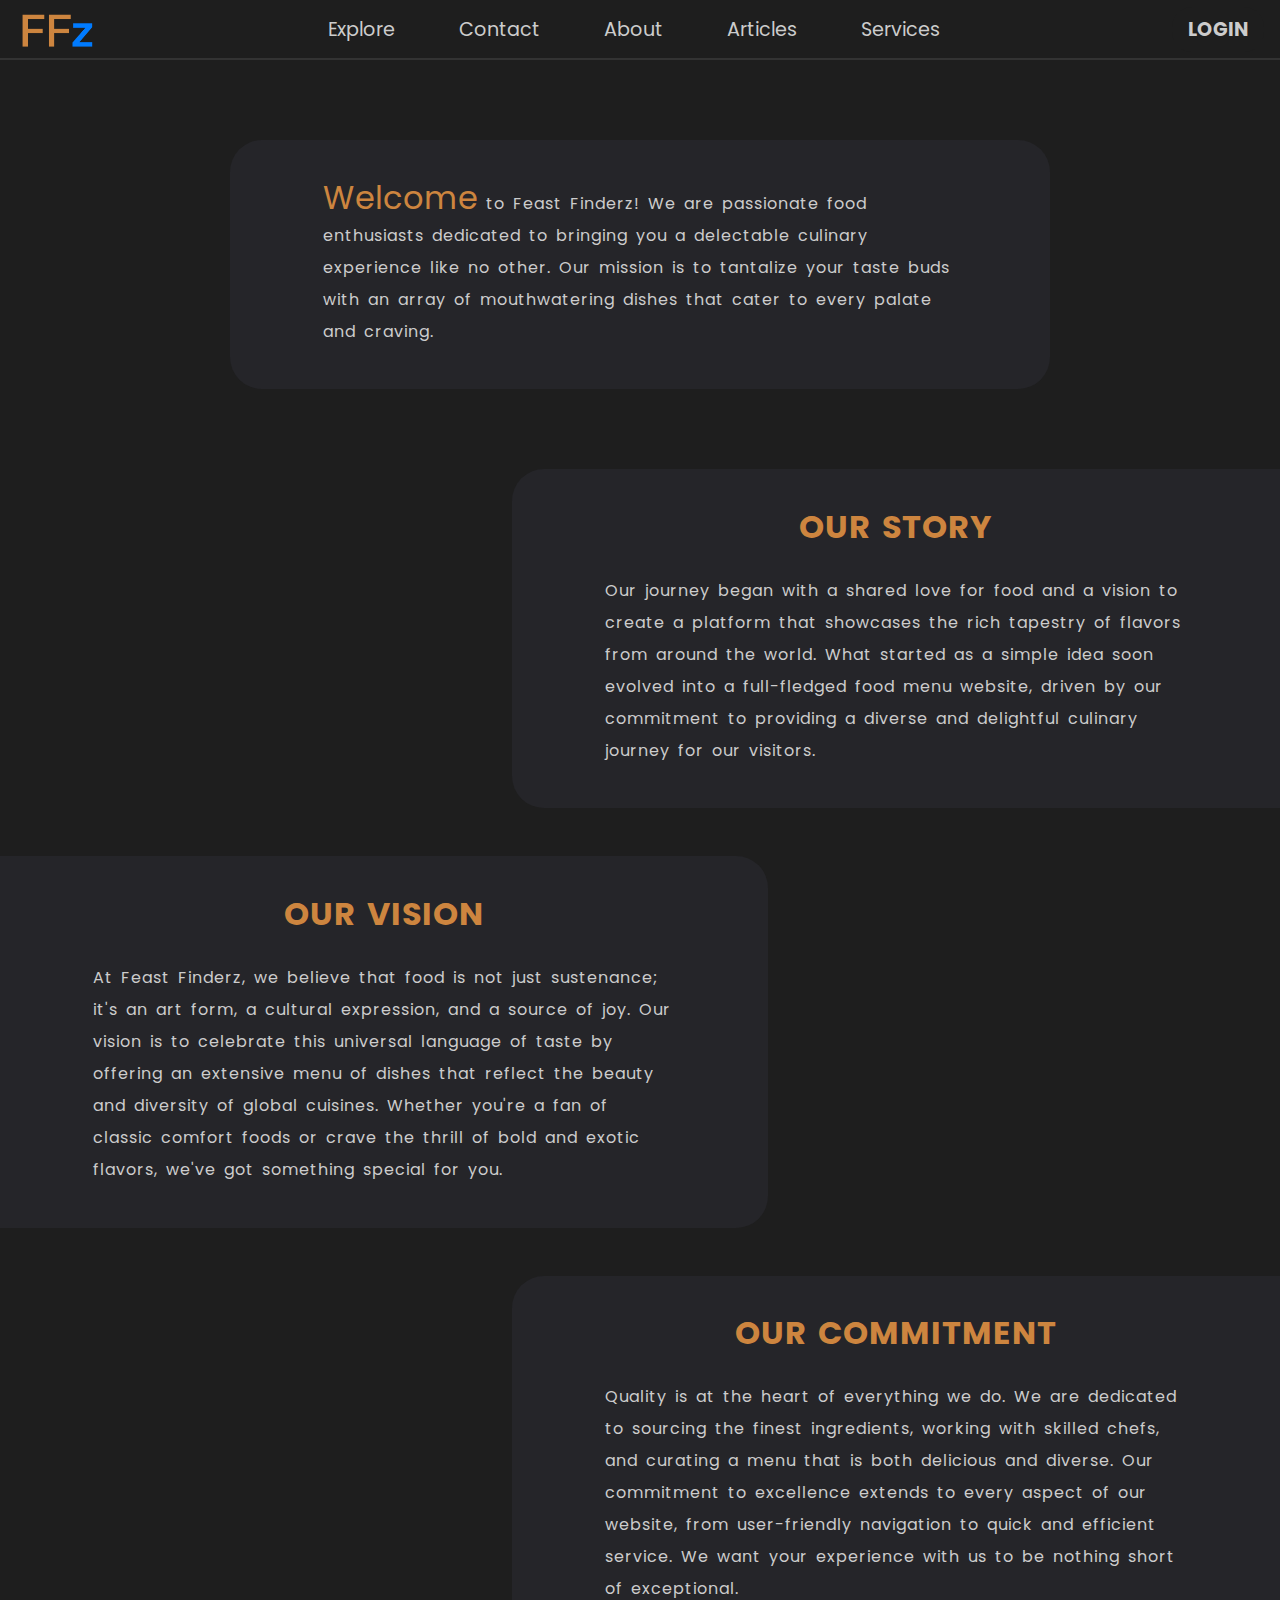
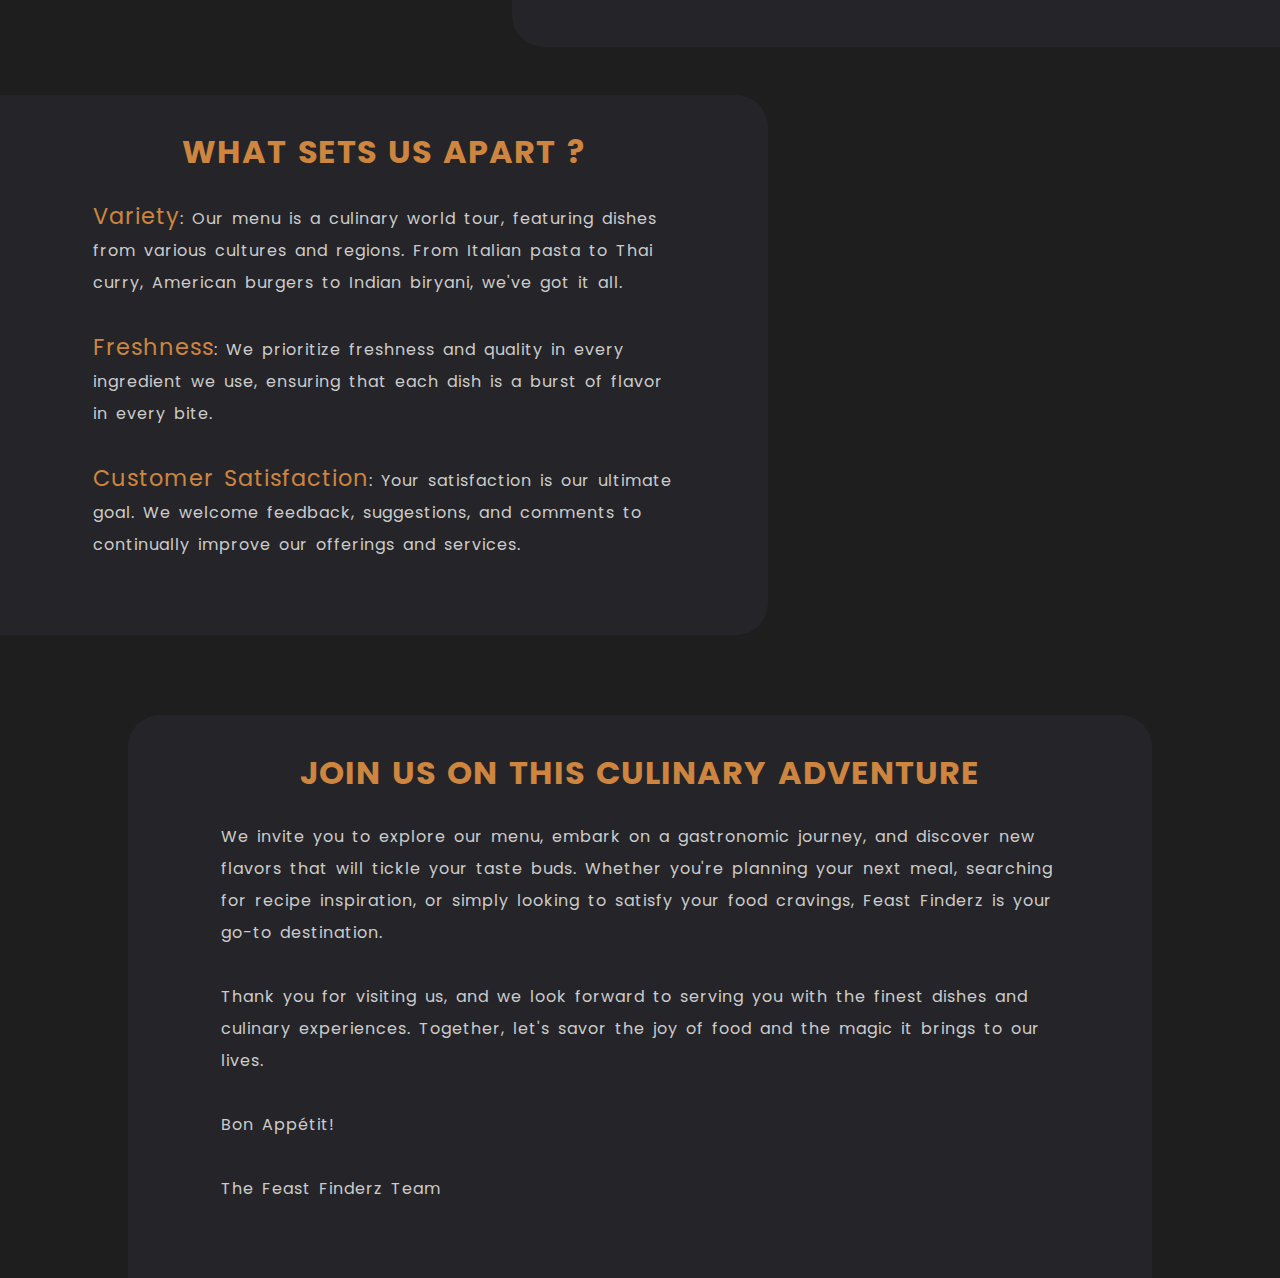
<file: pages/about.html>
<!DOCTYPE html>
<html lang="en">

<head>
  <meta charset="UTF-8" />
  <meta name="viewport" content="width=device-width, initial-scale=1.0" />
  <link rel="stylesheet" href="https://cdnjs.cloudflare.com/ajax/libs/font-awesome/6.4.2/css/all.min.css"
    integrity="sha512-z3gLpd7yknf1YoNbCzqRKc4qyor8gaKU1qmn+CShxbuBusANI9QpRohGBreCFkKxLhei6S9CQXFEbbKuqLg0DA=="
    crossorigin="anonymous" referrerpolicy="no-referrer" />
  <link rel="shortcut icon" href="#">
  <link rel="stylesheet" href="../styles/about.css" />
  <title>Feast Finderzz - About</title>
</head>

<body>
  <div class="navbar">
    <a href="../index.html" class="logo"><img src="/assets/img/logo.png" alt="" /></a>
    <div class="links">
      <li><a href="/pages/explore.html">Explore</a></li>
      <li><a href="/pages/contact.html">Contact</a></li>
      <li><a href="/pages/about.html">About</a></li>
      <li><a href="/pages/articles.html">Articles</a></li>
      <li><a href="/pages/services.html">Services</a></li>
    </div>
    <a href="/pages/login.html" class="action-btn">LOGIN</a>
    <a href="javascript:void(0)" class="toggle-btn" onclick="openOverlay()">&#9776;</a>
  </div>


  <div id="overlay" class="overlay">
    <a href="javascript:void(0)" class="closebtn" onclick="closeOverlay()">&times;</a>
    <div class="overlay-content">
      <li><a href="/pages/explore.html">Explore</a></li>
      <li><a href="/pages/contact.html">Contact</a></li>
      <li><a href="/pages/about.html">About</a></li>
      <li><a href="/pages/articles.html">Articles</a></li>
      <li><a href="/pages/services.html">Services</a></li>
      <li><a href="/pages/login.html">Login</a></li>
    </div>
  </div>


  <div class="about-content">

    <div class="about-head-foot" id="about-welcome">
      <p><span>Welcome</span> to Feast Finderz! We are passionate food enthusiasts dedicated to bringing you a
        delectable
        culinary experience like no other. Our mission is to tantalize your taste buds with an array of mouthwatering
        dishes that cater to every palate and craving.</p>
    </div>

    <div class="about-right">
      <h2>Our Story</h2>
      <p>Our journey began with a shared love for food and a vision to create a platform that showcases the rich
        tapestry
        of flavors from around the world. What started as a simple idea soon evolved into a full-fledged food menu
        website, driven by our commitment to providing a diverse and delightful culinary journey for our visitors.</p>
      <!-- <br> -->
    </div>

    <div class="about-left">
      <h2>Our Vision</h2>
      <p>At Feast Finderz, we believe that food is not just sustenance; it's an art form, a cultural
        expression, and a source of joy. Our vision is to celebrate this universal language of taste by offering an
        extensive menu of dishes that reflect the beauty and diversity of global cuisines. Whether you're a fan of
        classic
        comfort foods or crave the thrill of bold and exotic flavors, we've got something special for you.</p>
    </div>

    <div class="about-right">
      <h2>Our Commitment</h2>
      <p>Quality is at the heart of everything we do. We are dedicated to sourcing the finest ingredients, working with
        skilled chefs, and curating a menu that is both delicious and diverse. Our commitment to excellence extends to
        every aspect of our website, from user-friendly navigation to quick and efficient service. We want your
        experience
        with us to be nothing short of exceptional.</p>
      <!-- <br> -->
    </div>

    <div class="about-left">
      <h2>What Sets Us Apart ?</h2>
      <p><span id="text-orange">Variety</span>: Our menu is a culinary world tour, featuring dishes from various
        cultures and regions. From Italian
        pasta to Thai curry, American burgers to Indian biryani, we've got it all.

      <p><span id="text-orange">Freshness</span>: We prioritize freshness and quality in every ingredient we use,
        ensuring that each dish is a burst
        of
        flavor in every bite.</p>
      <p><span id="text-orange">Customer Satisfaction</span>: Your satisfaction is our ultimate goal. We welcome
        feedback, suggestions, and comments
        to
        continually improve our offerings and services.</p>
      </p>
    </div>

    <div class="about-head-foot" id="about-vision">
      <h2>Join Us on This Culinary Adventure</h2>
      <p>We invite you to explore our menu, embark on a gastronomic journey, and discover new flavors that will tickle
        your taste buds. Whether you're planning your next meal, searching for recipe inspiration, or simply looking to
        satisfy your food cravings, Feast Finderz is your go-to destination.

      <p>
        Thank you for visiting us, and we look forward to serving you with the finest dishes and culinary experiences.
        Together, let's savor the joy of food and the magic it brings to our lives.
      </p>

      <p>Bon Appétit!</p>
      <p>The Feast Finderz Team</p>
      </p>
    </div>

  </div>


  <script src="../navScript.js" defer></script>

</body>

</html>
</file>
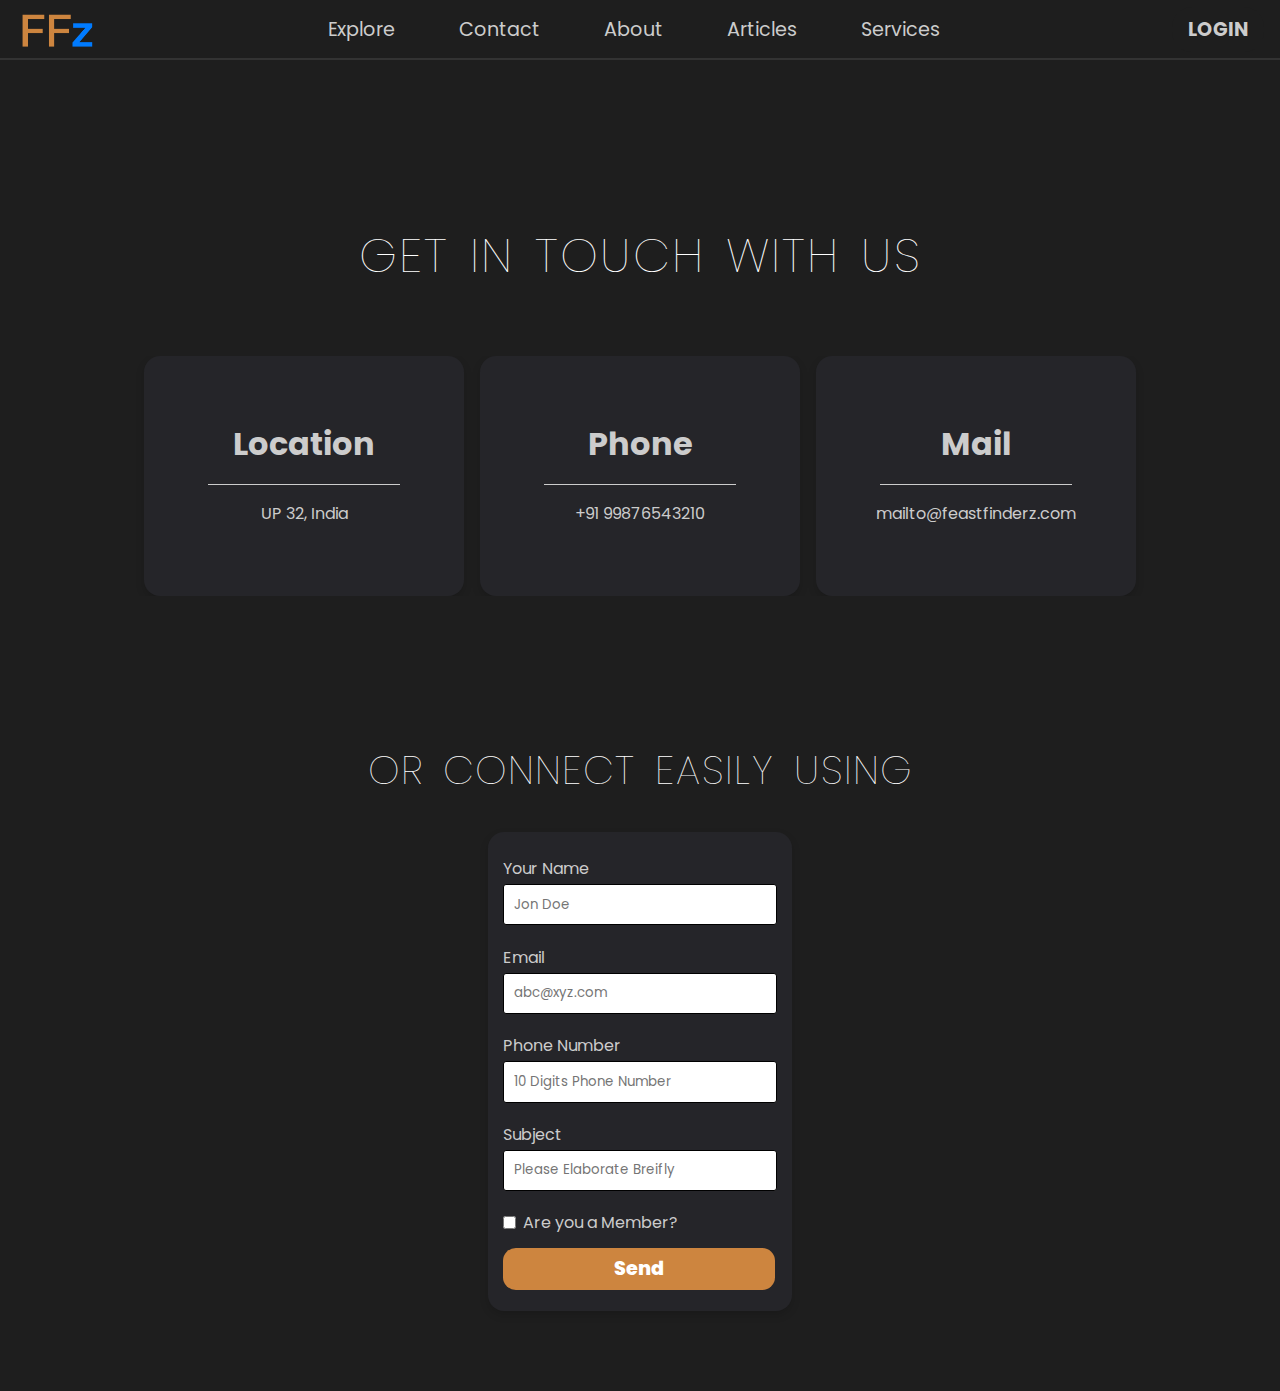
<file: pages/contact.html>
<!DOCTYPE html>
<html lang="en">

<head>
  <meta charset="UTF-8" />
  <meta name="viewport" content="width=device-width, initial-scale=1.0" />
  <link rel="stylesheet" href="https://cdnjs.cloudflare.com/ajax/libs/font-awesome/6.4.2/css/all.min.css"
    integrity="sha512-z3gLpd7yknf1YoNbCzqRKc4qyor8gaKU1qmn+CShxbuBusANI9QpRohGBreCFkKxLhei6S9CQXFEbbKuqLg0DA=="
    crossorigin="anonymous" referrerpolicy="no-referrer" />
  <link rel="shortcut icon" href="#">
  <link rel="stylesheet" href="../styles/contact.css" />
  <title>Feast Finderz - Contact</title>
</head>

<body>

  <div class="navbar">
    <a href="../index.html" class="logo"><img src="/assets/img/logo.png" alt="" /></a>
    <div class="links">
      <li><a href="/pages/explore.html">Explore</a></li>
      <li><a href="/pages/contact.html">Contact</a></li>
      <li><a href="/pages/about.html">About</a></li>
      <li><a href="/pages/articles.html">Articles</a></li>
      <li><a href="/pages/services.html">Services</a></li>
    </div>
    <a href="/pages/login.html" class="action-btn">LOGIN</a>
    <a href="javascript:void(0)" class="toggle-btn" onclick="openOverlay()">&#9776;</a>
  </div>


  <div id="overlay" class="overlay">
    <a href="javascript:void(0)" class="closebtn" onclick="closeOverlay()">&times;</a>
    <div class="overlay-content">
      <li><a href="/pages/explore.html">Explore</a></li>
      <li><a href="/pages/contact.html">Contact</a></li>
      <li><a href="/pages/about.html">About</a></li>
      <li><a href="/pages/articles.html">Articles</a></li>
      <li><a href="/pages/services.html">Services</a></li>
      <li><a href="/pages/login.html">Login</a></li>
    </div>
  </div>


  <div class="contact-page">
    <h1>Get in touch with us</h1>

    <div class="contact-page-card-container">

      <div class="contact-page-card">
        <h4>Location</h4>
        <h6>line</h6>
        <p>UP 32, India</p>
      </div>

      <div class="contact-page-card">
        <h4>Phone</h4>
        <h6>line</h6>
        <p>+91 99876543210</p>
      </div>

      <div class="contact-page-card">
        <h4>Mail</h4>
        <h6>line</h6>
        <p>mailto@feastfinderz.com</p>
      </div>

    </div>


    <h2>Or connect easily using </h2>
  </div>

  <div class="contact-us-form">
    <form action="">
      <div class="element">
        <label for="">Your Name</label>
        <input required="" type="text" placeholder="Jon Doe" required />
      </div>
      <div class="element"> <label for="">Email</label>
        <input required="" type="email" placeholder="abc@xyz.com" required />
      </div>
      <div class="element"> <label for="">Phone Number</label>
        <input required="" type="text" placeholder="10 Digits Phone Number" required />
      </div>
      <div class="element">
        <label for="">Subject</label>
        <input required="" type="text" placeholder="Please Elaborate Breifly" required />
      </div>
      <div class="check-sec">
        <input type="checkbox" />
        <p>Are you a Member?</p>
      </div>
      <button type="submit">Send</button>
    </form>
  </div>
  </div>


  <script src="../navScript.js" defer></script>


</body>

</html>
</file>
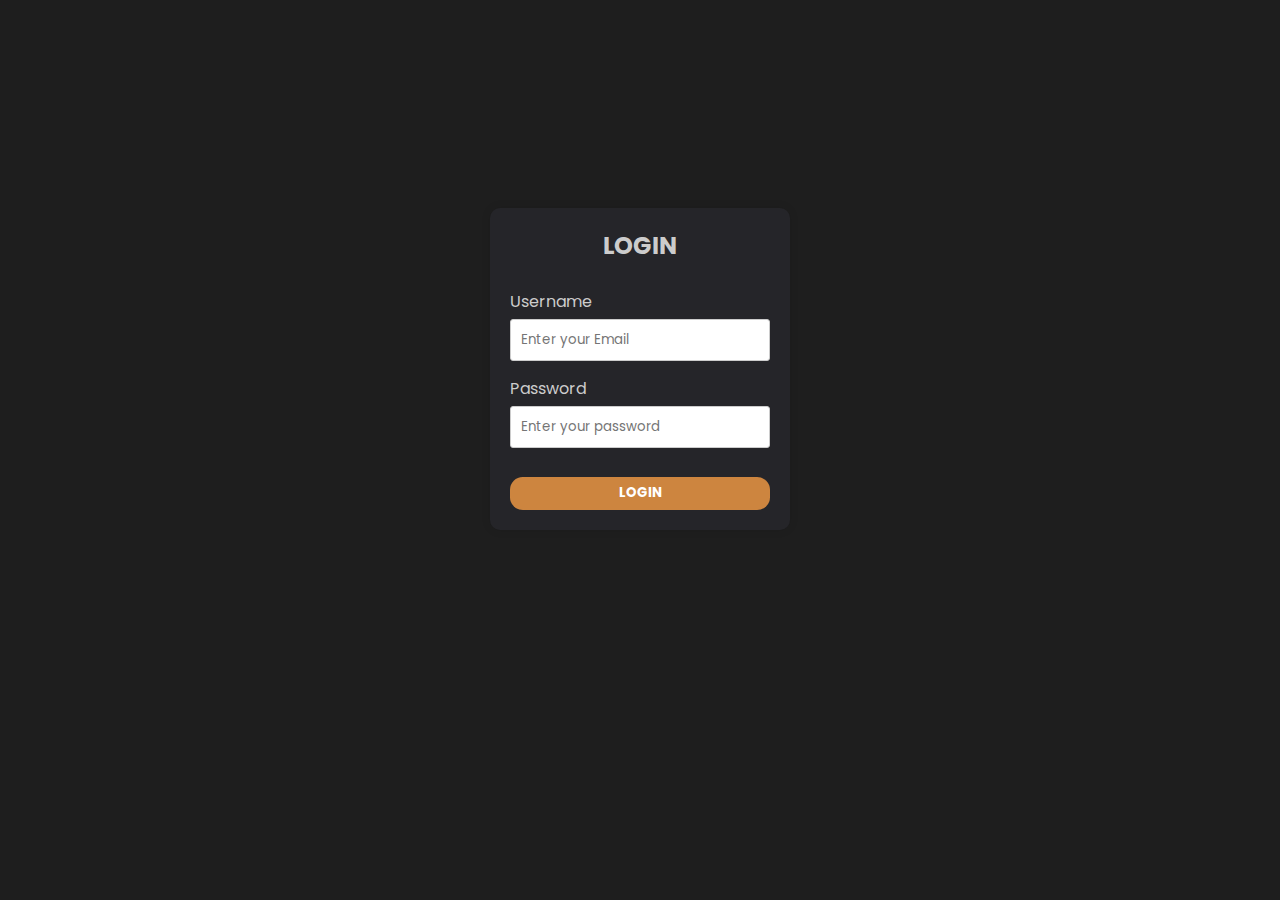
<file: pages/login.html>
<!DOCTYPE html>
<html lang="en">

<head>
    <meta charset="UTF-8">
    <meta name="viewport" content="width=device-width, initial-scale=1.0">
    <link rel="stylesheet" href="/styles/login.css">
    <link rel="shortcut icon" href="#">
    <title>Feast Finderz - Login</title>

</head>

<body>
    <div class="login-body">
        <div class="login-container">
            <h2>Login</h2>
            <form action="">
                <label for="username">Username</label>
                <input type="text" id="username" name="username" placeholder="Enter your Email" required>

                <label for="password">Password</label>
                <input type="password" id="password" name="password" placeholder="Enter your password" required>

                <button type="submit">LOGIN</button>
            </form>
        </div>
    </div>
</body>

</html>
</file>
<file: styles/about.css>
@import url(./common.css);
@import url(./homeStyles/navbar.css);

.about-content p,
h2 {
    color: #ccc;
    letter-spacing: 1px;
    word-spacing: 3px;
    line-height: 2rem;
    padding: 1rem;
}

.about-content h2 {
    color: #cd853f;
    text-align: center;
    font-size: 2rem;
    text-transform: uppercase;
}

.about-head-foot {
    margin: 5rem auto;
    background-color: #252529;
    width: 64%;
    padding: 2% 6%;
    border-radius: 2rem;
}

.about-head-foot span {
    color: #cd853f;
    font-size: 2rem;
}

.about-right {
    margin: 2rem 0rem auto auto;
    background-color: #252529;
    width: 60%;
    padding: 2% 6%;
    border-radius: 2rem 0 0 2rem;
}

.about-left {
    margin: 3rem 0;
    background-color: #252529;
    width: 60%;
    padding: 2% 6%;
    border-radius: 0 2rem 2rem 0;
}

#text-orange {
    color: #cd853f;
    font-size: 1.4rem;
}

#about-vision {
    width: 80%;
    margin-bottom: 0rem;
    border-radius: 2rem 2rem 0 0;
}

@media (width<600px) {

    .about-head-foot,
    #about-vision,
    .about-right,
    .about-left {
        width: 100%;
        font-size: 0.8rem;
    }

    #about-welcome {
        margin-top: 0rem;
        border-radius: 0 0 2rem 2rem;
    }

    .about-right {
        border-radius: 8rem 0 0 8rem;
        padding-bottom: 1rem;
    }

    .about-left {
        border-radius: 0 8rem 8rem 0;
    }
}
</file>
<file: styles/contact.css>
@import url(./common.css);
@import url(./homeStyles/navbar.css);

.contact-page h1 {
    text-align: center;
    color: #fff;
    letter-spacing: 2px;
    word-spacing: 5px;
    font-weight: 100;
    font-size: 3rem;
    margin-top: 10rem;
    margin-bottom: 4rem;
    text-transform: uppercase;
}

.contact-page h2 {
    letter-spacing: 2px;
    word-spacing: 5px;
    font-weight: 100;
    text-align: center;
    color: #fff;
    font-size: 2.5rem;
    margin-top: 9rem;
    margin-bottom: 1rem;
    text-transform: uppercase;
}

.contact-page-card-container {
    display: flex;
    flex-direction: row;
    justify-content: center;
    gap: 1rem;
}

.contact-page-card {
    text-align: center;
    color: #ccc;
    width: 20rem;
    height: 15rem;
    background-color: #252529;
    box-shadow: 0px 4px 8px rgba(0, 0, 0, 0.15);
    border-radius: 1rem;
    overflow: hidden;
}

.contact-page-card h4 {
    margin-top: 4rem;
    margin-bottom: 1rem;
    font-size: 2rem;
}

.contact-page-card p {
    margin-top: 1rem;
}

h6 {
    font-size: 0.6px;
    background-color: #ccc;
    color: #ccc;
    width: 60%;
    margin: 0 auto;
}

.contact-us-form {
    margin: 0 auto;
    margin-top: 1rem;
    margin-bottom: 5rem;
    background-color: #252529;
    box-shadow: 0px 4px 8px rgba(0, 0, 0, 0.15);
    width: 19rem;
    border-radius: 1rem;
}

.contact-us-form form {
    display: flex;
    flex-direction: column;
    margin: 1rem auto;
    width: 90%;
}

.contact-us-form form label {
    color: #ccc;
}

.element {
    margin: 0.5rem 0;
    display: flex;
    flex-direction: column;
}

.contact-us-form input {
    margin: .2rem 0;
    padding: .6rem;
    border: 1.5px solid #000;
    border-radius: 3px;
}

.contact-us-form input:focus {
    outline: none
}

.check-sec {
    display: flex;
    margin: .5rem 0
}

.check-sec p {
    margin-left: .4rem;
    color: #ccc;
}

.contact-us-form button {
    width: 17rem;
    padding: .4rem;
    margin: .3rem 0;
    color: #fff;
    background-color: #cd853f;
    border-radius: 0.8rem;
    border: none;
    font-weight: 800;
    font-size: larger
}

.contact-us-form button:hover {
    cursor: pointer
}

@media (width<820px) {
    .contact-page h1 {
        margin: 2rem 0;
        font-size: 2rem;
    }

    .contact-page h2 {
        margin-top: 5rem;
        font-size: 2rem;
    }

    .contact-page-card-container {
        flex-direction: column;
        align-items: center;
    }

}

@media (width<350px) {
    .contact-page-card {
        width: 94%;
    }
}
</file>
<file: styles/login.css>
@import url(/styles/common.css);

.login-container {
    margin: 13rem auto;
    background: #252529;
    padding: 20px;
    border-radius: 10px;
    box-shadow: 0 0 10px rgba(0, 0, 0, 0.1);
    width: 300px;
}

.login-container h2 {
    text-transform: uppercase;
    font-size: 24px;
    color: #ccc;
    text-align: center;
    margin-bottom: 1rem;
}

.login-container form {
    display: flex;
    flex-direction: column;
}

.login-container label {
    margin-top: 10px;
    color: #ccc;
}

.login-container input {
    padding: 10px;
    margin: 5px 0;
    border: 1px solid #ccc;
    border-radius: 3px;
}

.login-container input:focus {
    outline: none;
}

.login-container button {
    margin-top: 1.5rem;
    padding: 0.4rem 0.8rem;
    cursor: pointer;
    border-radius: 0.8rem;
    border: none;
    background-color: #cd853f;
    color: #fff;
    font-weight: bold;
}
</file>
